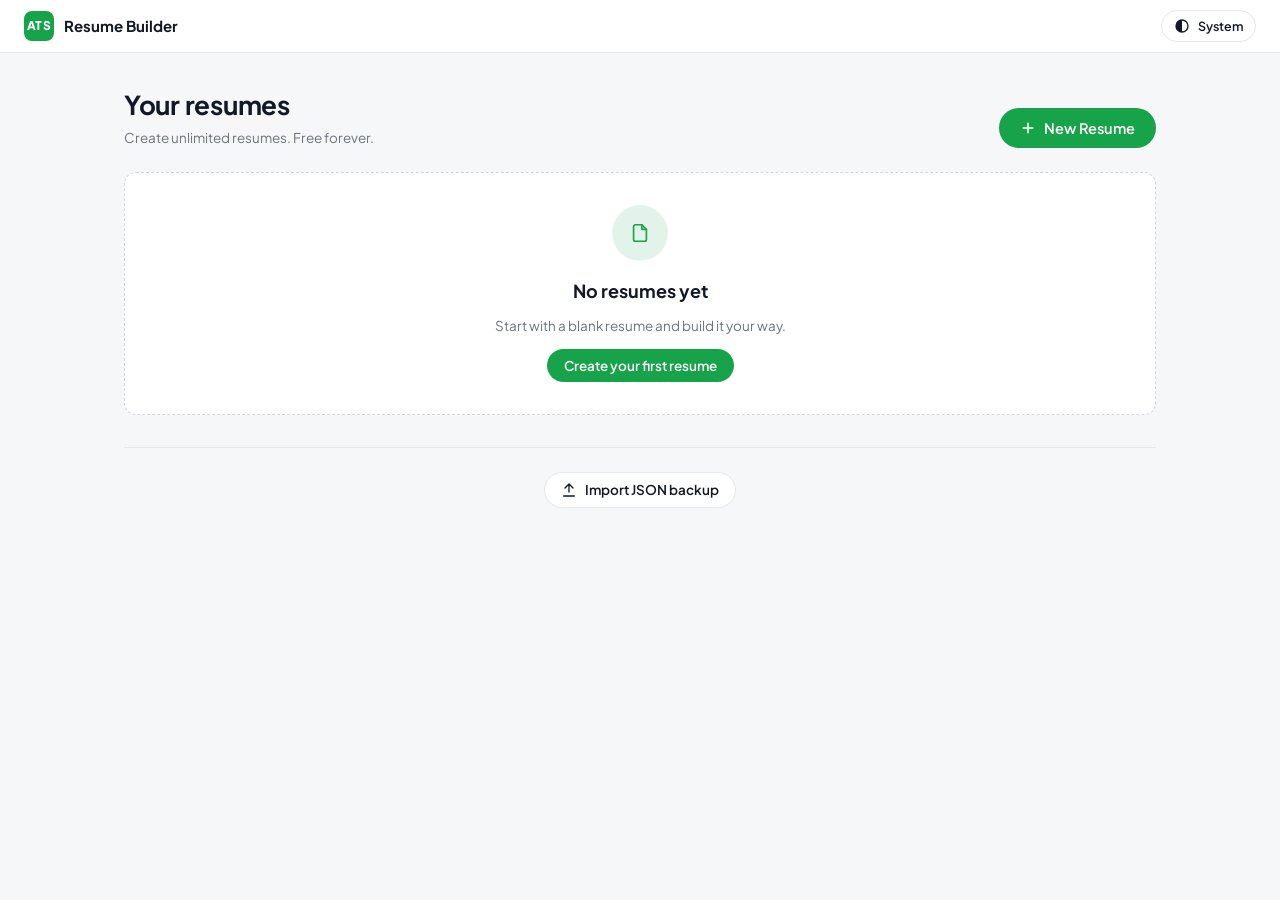
<file: index.html>
<!DOCTYPE html>
<html lang="en">
<head>
  <meta charset="UTF-8" />
  <meta name="viewport" content="width=device-width, initial-scale=1.0" />
  <meta name="theme-color" content="#0f1115" media="(prefers-color-scheme: dark)" />
  <meta name="theme-color" content="#ffffff" media="(prefers-color-scheme: light)" />
  <title>ATS Resume Builder</title>

  <!-- Apply theme before first paint to avoid a flash -->
  <script>
    (function () {
      try {
        var pref = localStorage.getItem('theme') || 'system';
        var mql = window.matchMedia('(prefers-color-scheme: dark)');
        var resolved = pref === 'system' ? (mql.matches ? 'dark' : 'light') : pref;
        document.documentElement.setAttribute('data-theme', resolved);
        document.documentElement.setAttribute('data-theme-pref', pref);
      } catch (e) {
        document.documentElement.setAttribute('data-theme', 'light');
      }
    })();
  </script>

  <!-- Google Fonts (only allowed external resource) -->
  <link rel="preconnect" href="https://fonts.googleapis.com">
  <link rel="preconnect" href="https://fonts.gstatic.com" crossorigin>
    <link href="https://fonts.googleapis.com/css2?family=Inter:wght@400;500;600;700&family=Roboto:wght@400;500;700&family=Open+Sans:wght@400;600;700&family=Lato:wght@400;700&family=Source+Sans+3:wght@400;600;700&family=Merriweather:wght@400;700&family=EB+Garamond:wght@400;600&family=Source+Serif+4:wght@400;600&family=Lora:wght@400;600&family=JetBrains+Mono:wght@400;600&family=IBM+Plex+Mono:wght@400;600&family=Roboto+Mono:wght@400;600&family=Source+Code+Pro:wght@400;600&family=Courier+Prime:wght@400;700&family=Nunito:ital,wght@0,400;0,600;0,700;1,400&display=swap" rel="stylesheet">
  <link href="https://fonts.googleapis.com/css2?family=Plus+Jakarta+Sans:wght@400;500;600;700;800&display=swap" rel="stylesheet">
  <link rel="stylesheet" href="css/app.css" />
  <link rel="stylesheet" href="css/resume.css" />
</head>
<body>
  <div id="app"></div>
  <div id="toasts" class="toasts" aria-live="polite" aria-atomic="true"></div>
  <div id="modal-root"></div>

  <script type="module" src="js/main.js"></script>
</body>
</html>
</file>
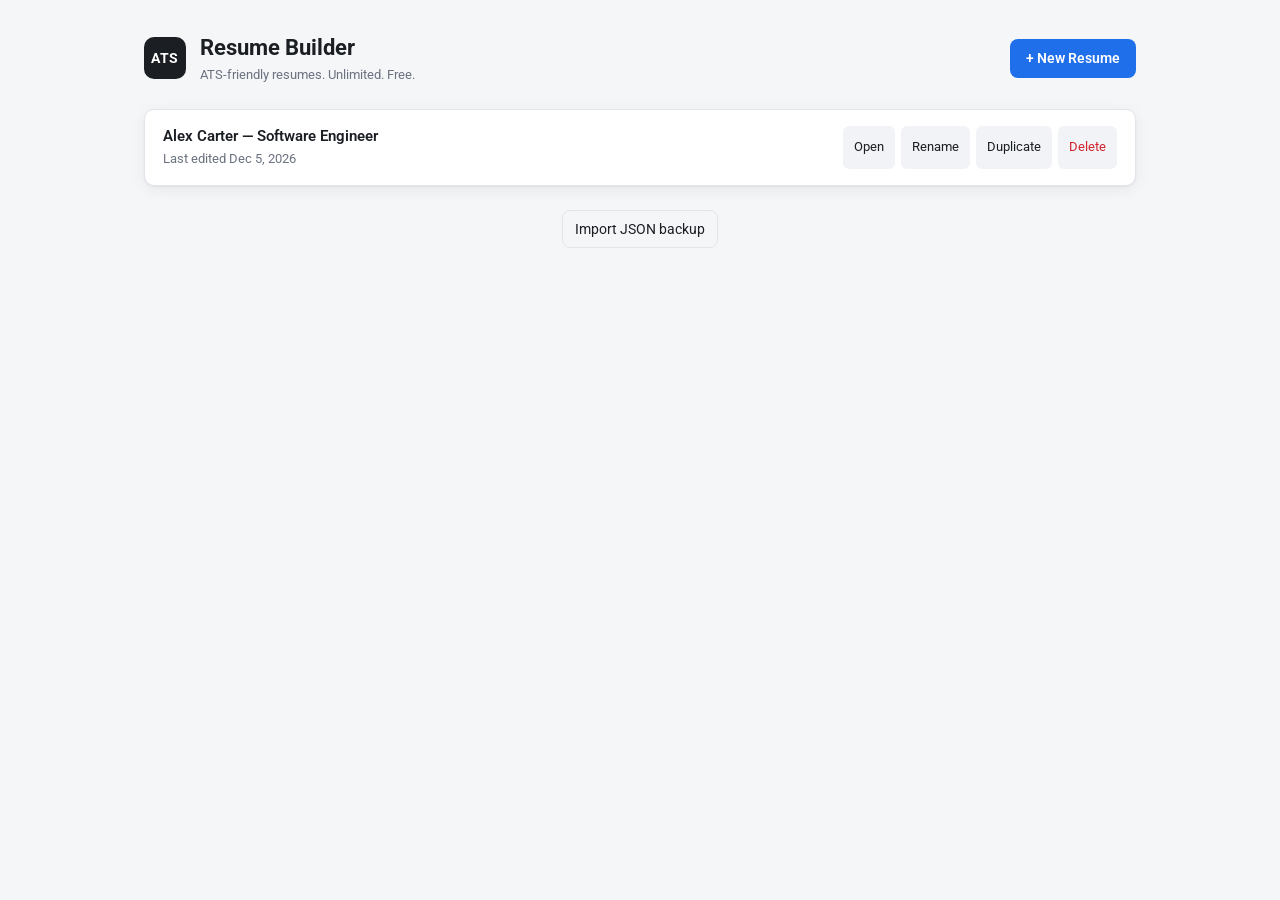
<file: resume-builder/index.html>
<!DOCTYPE html>
<html lang="en">
<head>
  <meta charset="UTF-8" />
  <meta name="viewport" content="width=device-width, initial-scale=1.0" />
  <title>ATS Resume Builder</title>

  <!-- Google Fonts (only allowed external resource) -->
  <link rel="preconnect" href="https://fonts.googleapis.com">
  <link rel="preconnect" href="https://fonts.gstatic.com" crossorigin>
  <link href="https://fonts.googleapis.com/css2?family=Inter:wght@400;500;600;700&family=Roboto:wght@400;500;700&family=Open+Sans:wght@400;600;700&family=Lato:wght@400;700&family=Source+Sans+3:wght@400;600;700&family=Merriweather:wght@400;700&family=EB+Garamond:wght@400;600&family=Source+Serif+4:wght@400;600&family=Lora:wght@400;600&family=JetBrains+Mono:wght@400;600&family=IBM+Plex+Mono:wght@400;600&family=Roboto+Mono:wght@400;600&family=Source+Code+Pro:wght@400;600&family=Courier+Prime:wght@400;700&display=swap" rel="stylesheet">

  <link rel="stylesheet" href="css/app.css" />
  <link rel="stylesheet" href="css/resume.css" />
</head>
<body>
  <div id="app"></div>

  <!-- Module entry point -->
  <script type="module" src="js/main.js"></script>
</body>
</html>
</file>
<file: css/app.css>
/* =========================================================================
   ATS Resume Builder — App UI styles (dashboard + editor chrome only)
   css/resume.css is untouched; the resume page stays white in both themes.
   ========================================================================= */

/* ---------- Reset + global box-sizing ---------- */
[hidden] { display: none !important; }
*, *::before, *::after { box-sizing: border-box; }
html, body { margin: 0; padding: 0; }
button, input, select, textarea { font: inherit; color: inherit; }
button { cursor: pointer; }
a { color: inherit; }
img, svg { max-width: 100%; }

/* ---------- Tokens ---------- */
:root {
  --sp-1: 4px;
  --sp-2: 8px;
  --sp-3: 12px;
  --sp-4: 16px;
  --sp-5: 24px;
  --sp-6: 32px;

  --radius-sm: 8px;
  --radius: 12px;
  --radius-pill: 999px;

  --transition: 150ms ease;

  --primary: #16a34a;
  --primary-hover: #15803d;
  --primary-soft: rgba(22, 163, 74, 0.12);
  --danger: #dc2626;
  --danger-hover: #b91c1c;
  --danger-soft: rgba(220, 38, 38, 0.12);

  --ui-font: 'Plus Jakarta Sans', system-ui, -apple-system, 'Segoe UI', Roboto, sans-serif;
  --mono: 'JetBrains Mono', ui-monospace, SFMono-Regular, Menlo, monospace;

  --bg: #f6f7f9;
  --bg-elev: #ffffff;
  --surface: #ffffff;
  --surface-2: #f9fafb;
  --border: #e5e7eb;
  --border-strong: #d1d5db;
  --text: #111827;
  --text-muted: #6b7280;
  --text-dim: #9ca3af;
  --canvas: #eef0f3;

  --focus-ring: 0 0 0 3px rgba(22, 163, 74, 0.35);
  --shadow-card: 0 1px 2px rgba(17, 24, 39, 0.04);
  --shadow-page: 0 8px 24px rgba(17, 24, 39, 0.10);
  --shadow-menu: 0 12px 32px rgba(17, 24, 39, 0.12);
}

[data-theme="dark"] {
  --bg: #0f1115;
  --bg-elev: #171a21;
  --surface: #171a21;
  --surface-2: #1d212a;
  --border: #262a33;
  --border-strong: #343a45;
  --text: #e5e7eb;
  --text-muted: #9ca3af;
  --text-dim: #6b7280;
  --canvas: #0b0d11;

  --primary: #22c55e;
  --primary-hover: #16a34a;
  --primary-soft: rgba(34, 197, 94, 0.16);
  --danger: #ef4444;
  --danger-hover: #dc2626;
  --danger-soft: rgba(239, 68, 68, 0.16);

  --focus-ring: 0 0 0 3px rgba(34, 197, 94, 0.45);
  --shadow-card: 0 1px 2px rgba(0, 0, 0, 0.4);
  --shadow-page: 0 12px 32px rgba(0, 0, 0, 0.6);
  --shadow-menu: 0 16px 40px rgba(0, 0, 0, 0.6);
}

/* ---------- Base ---------- */
html, body { height: 100%; }
body {
  font-family: var(--ui-font);
  font-size: 14px;
  line-height: 1.5;
  background: var(--bg);
  color: var(--text);
  -webkit-font-smoothing: antialiased;
}
#app { min-height: 100%; }

:focus-visible {
  outline: none;
  box-shadow: var(--focus-ring);
  border-radius: var(--radius-sm);
}
button:focus-visible,
a:focus-visible,
input:focus-visible,
select:focus-visible,
[contenteditable]:focus-visible {
  box-shadow: var(--focus-ring);
}

.muted { color: var(--text-muted); }
.hidden { display: none !important; }

/* ---------- Inputs ---------- */
input, select {
  display: block;
  background: var(--surface);
  color: var(--text);
  border: 1px solid var(--border);
  border-radius: var(--radius);
  padding: 9px 12px;
  width: 100%;
  min-width: 0;
  height: 38px;
  transition: border-color var(--transition), box-shadow var(--transition);
}
input::placeholder { color: var(--text-dim); }
input:hover, select:hover { border-color: var(--border-strong); }
input:focus, select:focus {
  outline: none;
  border-color: var(--primary);
  box-shadow: var(--focus-ring);
}
input[type="color"] { padding: 2px; height: 38px; cursor: pointer; }
input[type="range"] { padding: 0; height: auto; accent-color: var(--primary); }
input[type="checkbox"] { width: auto; height: auto; padding: 0; }

/* ---------- Buttons ---------- */
.btn {
  display: inline-flex;
  align-items: center;
  justify-content: center;
  gap: var(--sp-2);
  padding: 9px 16px;
  border-radius: var(--radius-pill);
  border: 1px solid transparent;
  background: transparent;
  color: var(--text);
  font-weight: 600;
  font-size: 13.5px;
  line-height: 1;
  transition: background-color var(--transition), border-color var(--transition), color var(--transition), box-shadow var(--transition);
  white-space: nowrap;
}
.btn:disabled { opacity: 0.4; cursor: not-allowed; }
.btn svg { flex-shrink: 0; }

.btn-primary { background: var(--primary); color: #fff; }
.btn-primary:hover:not(:disabled) { background: var(--primary-hover); }
.btn-secondary { background: var(--surface); border-color: var(--border); color: var(--text); }
.btn-secondary:hover:not(:disabled) { background: var(--surface-2); border-color: var(--border-strong); }
.btn-ghost { background: transparent; border-color: transparent; color: var(--text); }
.btn-ghost:hover:not(:disabled) { background: var(--surface-2); }
.btn-danger { background: var(--danger); color: #fff; }
.btn-danger:hover:not(:disabled) { background: var(--danger-hover); }
.btn-sm { padding: 7px 12px; font-size: 13px; }
.btn-lg { padding: 11px 20px; font-size: 14.5px; }

.icon-btn {
  display: inline-flex;
  align-items: center;
  justify-content: center;
  width: 34px;
  height: 34px;
  border-radius: 50%;
  background: transparent;
  border: 1px solid transparent;
  color: var(--text-muted);
  transition: background-color var(--transition), color var(--transition), border-color var(--transition);
  flex-shrink: 0;
}
.icon-btn:hover { background: var(--surface-2); color: var(--text); }
.icon-btn.danger:hover { background: var(--danger-soft); color: var(--danger); }
.icon-btn.muted { color: var(--text-dim); }

/* ---------- Top bar ---------- */
.top-bar {
  position: sticky;
  top: 0;
  z-index: 20;
  display: flex;
  align-items: center;
  justify-content: space-between;
  gap: var(--sp-3);
  padding: 10px var(--sp-5);
  background: var(--bg-elev);
  border-bottom: 1px solid var(--border);
  flex-wrap: wrap;
}
.top-bar-left { display: flex; align-items: center; gap: var(--sp-3); min-width: 0; flex: 1; }
.top-bar-right { display: flex; align-items: center; gap: var(--sp-2); flex-wrap: wrap; }

.brand { display: flex; align-items: center; gap: 10px; text-decoration: none; color: var(--text); }
.brand-mark {
  width: 30px; height: 30px; border-radius: 8px;
  background: var(--primary); color: #fff;
  display: grid; place-items: center;
  font-weight: 800; font-size: 12px; letter-spacing: .04em;
}
.brand-name { font-weight: 700; font-size: 15px; }

.save-status {
  font-size: 12px; font-weight: 600;
  padding: 3px 10px;
  border-radius: var(--radius-pill);
  background: var(--surface-2);
  color: var(--text-muted);
  border: 1px solid var(--border);
  transition: background-color var(--transition), color var(--transition);
}
.save-status[data-state="saved"] { color: var(--primary); border-color: var(--primary-soft); background: var(--primary-soft); }
.save-status[data-state="saving"] { color: var(--text-muted); }
.save-status[data-state="error"] { color: var(--danger); border-color: var(--danger-soft); background: var(--danger-soft); }

.topbar-sep { width: 1px; height: 22px; background: var(--border); margin: 0 var(--sp-1); }

.title-btn {
  background: transparent;
  border: 1px solid transparent;
  border-radius: var(--radius-sm);
  padding: 6px 10px;
  font-size: 15px;
  font-weight: 600;
  color: var(--text);
  max-width: 340px;
  overflow: hidden;
  text-overflow: ellipsis;
  white-space: nowrap;
  transition: border-color var(--transition), background-color var(--transition);
}
.title-btn:hover { border-color: var(--border); }
.title-btn::after {
  content: '✎';
  margin-left: 8px;
  opacity: 0;
  font-size: 12px;
  color: var(--text-muted);
  transition: opacity var(--transition);
}
.title-btn:hover::after { opacity: 1; }

.title-edit-input { font-size: 15px; font-weight: 600; padding: 6px 10px; max-width: 340px; height: auto; }

.theme-btn [data-theme-label] { font-size: 12.5px; }
.theme-icon { display: inline-flex; }

/* ---------- Dashboard ---------- */
.app-shell { min-height: 100vh; display: flex; flex-direction: column; }
.dashboard {
  flex: 1;
  width: 100%;
  max-width: 1080px;
  margin: 0 auto;
  padding: var(--sp-6) var(--sp-5);
}
.dash-head {
  display: flex;
  justify-content: space-between;
  align-items: flex-end;
  gap: var(--sp-4);
  margin-bottom: var(--sp-5);
  flex-wrap: wrap;
}
.dash-head h1 { margin: 0 0 4px; font-size: 26px; letter-spacing: -0.01em; }
.dash-head p { margin: 0; font-size: 13.5px; }

.resume-grid {
  display: grid;
  grid-template-columns: repeat(auto-fill, minmax(300px, 1fr));
  gap: var(--sp-4);
}

.resume-card {
  background: var(--surface);
  border: 1px solid var(--border);
  border-radius: var(--radius);
  padding: var(--sp-4);
  display: flex;
  flex-direction: column;
  gap: var(--sp-3);
  box-shadow: var(--shadow-card);
  transition: border-color var(--transition), transform var(--transition), box-shadow var(--transition);
}
.resume-card:hover { border-color: var(--border-strong); box-shadow: 0 4px 14px rgba(0,0,0,.06); }

.card-main { display: flex; align-items: flex-start; gap: var(--sp-3); min-width: 0; }
.card-icon {
  width: 38px; height: 38px; border-radius: 10px;
  display: grid; place-items: center;
  background: var(--primary-soft);
  color: var(--primary);
  flex-shrink: 0;
}
.card-text { min-width: 0; flex: 1; }
.card-title {
  margin: 0 0 4px; font-size: 15px; font-weight: 600;
  overflow: hidden; text-overflow: ellipsis; white-space: nowrap;
  cursor: pointer;
}
.card-title:hover { color: var(--primary); }
.card-meta { font-size: 12.5px; color: var(--text-muted); }

.card-actions { display: flex; align-items: center; gap: var(--sp-1); }
.card-actions .btn { margin-right: auto; }

.inline-title-input {
  font-size: 15px; font-weight: 600;
  padding: 6px 10px; margin: 0 0 4px;
  width: 100%; height: auto;
}

.dash-foot {
  margin-top: var(--sp-6);
  padding-top: var(--sp-5);
  border-top: 1px solid var(--border);
  display: flex;
  justify-content: center;
}

.empty-state {
  display: flex; flex-direction: column; align-items: center; text-align: center;
  padding: var(--sp-6) var(--sp-4);
  background: var(--surface);
  border: 1px dashed var(--border-strong);
  border-radius: var(--radius);
  gap: var(--sp-3);
}
.empty-icon {
  width: 56px; height: 56px; border-radius: 50%;
  display: grid; place-items: center;
  background: var(--primary-soft); color: var(--primary);
  margin-bottom: var(--sp-1);
}
.empty-state h2 { margin: 0; font-size: 18px; }
.empty-state p { margin: 0; max-width: 380px; font-size: 13.5px; }

/* ---------- Editor layout ---------- */
.editor-root { display: flex; flex-direction: column; min-height: 100vh; }

.editor-layout {
  flex: 1;
  display: grid;
  grid-template-columns: 440px minmax(0, 1fr);
  min-height: 0;
  overflow: hidden;
}
.editor-sidebar {
  overflow-y: auto;
  overflow-x: hidden;
  padding: var(--sp-5) var(--sp-4);
  background: var(--bg);
  border-right: 1px solid var(--border);
  min-width: 0;
}

/* Preview */
.preview-pane {
  display: flex;
  flex-direction: column;
  overflow: hidden;
  background: var(--canvas);
  position: relative;
  min-width: 0;
}
.preview-toolbar {
  display: flex;
  justify-content: space-between;
  align-items: center;
  padding: 12px var(--sp-4);
  background: var(--bg-elev);
  border-bottom: 1px solid var(--border);
  gap: var(--sp-3);
  flex-shrink: 0;
}

.preview-scroll {
  flex: 1;
  overflow: auto;
  padding: var(--sp-5);
  display: flex;
  justify-content: center;
  align-items: flex-start;
  background: var(--canvas);
  min-height: 0;
}

/* Stage reserves the *scaled* size so scroll works correctly */
.preview-stage {
  transform-origin: top center;
  position: relative;
  display: flex;
  justify-content: center;
  width: 100%;
}

.preview-page {
  background: #ffffff;
  color: #111;
  box-shadow: var(--shadow-page);
  width: 210mm;
  min-height: 297mm;
  padding: 16mm;
  border-radius: 2px;
  transform-origin: top center;
  /* transform: scale() is set inline by JS based on container width */
  will-change: transform;
}
.preview-page[data-paper="Letter"] { width: 8.5in; min-height: 11in; }
.preview-page[data-margins="narrow"] { padding: 10mm; }
.preview-page[data-margins="normal"] { padding: 16mm; }
.preview-page[data-margins="wide"]  { padding: 22mm; }

/* ATS badge + panel */
.ats-badge {
  display: inline-flex; align-items: center; gap: var(--sp-2);
  padding: 7px 12px;
  border-radius: var(--radius-pill);
  border: 1px solid var(--border);
  background: var(--surface);
  color: var(--text-muted);
  font-size: 12.5px; font-weight: 600;
  transition: border-color var(--transition), color var(--transition), background-color var(--transition);
}
.ats-badge:hover { border-color: var(--border-strong); color: var(--text); }
.ats-badge.warn { color: #b45309; border-color: #fde68a; background: #fffbeb; }
[data-theme="dark"] .ats-badge.warn { color: #fbbf24; border-color: #78350f; background: #1c1408; }

.ats-panel {
  position: absolute;
  top: 60px; right: var(--sp-4);
  width: 340px;
  max-height: calc(100vh - 100px);
  overflow-y: auto;
  background: var(--surface);
  border: 1px solid var(--border);
  border-radius: var(--radius);
  box-shadow: var(--shadow-menu);
  padding: var(--sp-4);
  z-index: 15;
}
.ats-header { display: flex; justify-content: space-between; align-items: center; margin-bottom: var(--sp-3); font-size: 14px; }
.ats-pages { color: var(--text-muted); font-size: 12px; }
.ats-list { list-style: none; margin: 0; padding: 0; display: grid; gap: var(--sp-2); }
.ats-item {
  font-size: 12.5px;
  display: flex; gap: var(--sp-2);
  line-height: 1.45;
  padding: 8px 10px;
  border-radius: var(--radius-sm);
  background: var(--surface-2);
}
.ats-icon { flex-shrink: 0; font-weight: 700; }
.ats-ok .ats-icon { color: var(--primary); }
.ats-warn .ats-icon { color: #d97706; }
[data-theme="dark"] .ats-warn .ats-icon { color: #fbbf24; }
.ats-error .ats-icon { color: var(--danger); }

/* ---------- Editor sidebar content ---------- */
.editor-tabs {
  display: inline-flex;
  padding: 4px;
  background: var(--surface-2);
  border: 1px solid var(--border);
  border-radius: var(--radius-pill);
  margin-bottom: var(--sp-4);
  gap: 2px;
  width: 100%;
}
.editor-tabs .tab {
  flex: 1;
  border: none; background: transparent;
  padding: 8px 14px;
  border-radius: var(--radius-pill);
  font-size: 13px; font-weight: 600;
  color: var(--text-muted);
  transition: background-color var(--transition), color var(--transition);
}
.editor-tabs .tab.active {
  background: var(--surface);
  color: var(--text);
  box-shadow: 0 1px 2px rgba(0,0,0,.06);
}
[data-theme="dark"] .editor-tabs .tab.active { background: #2a2f39; }

.panel {
  background: var(--surface);
  border: 1px solid var(--border);
  border-radius: var(--radius);
  padding: var(--sp-4);
  margin-bottom: var(--sp-3);
  box-shadow: var(--shadow-card);
}
.panel-head { display: flex; align-items: center; justify-content: space-between; margin-bottom: var(--sp-3); }
.panel-head h3 { margin: 0; font-size: 14px; font-weight: 700; letter-spacing: -0.01em; color: var(--text); }

.grid-2 {
  display: grid;
  grid-template-columns: minmax(0, 1fr) minmax(0, 1fr);
  gap: var(--sp-2);
  min-width: 0;
}
.field { display: block; margin-bottom: var(--sp-2); min-width: 0; }
.field-label {
  display: block;
  font-size: 11.5px;
  font-weight: 600;
  text-transform: uppercase;
  letter-spacing: 0.04em;
  color: var(--text-muted);
  margin-bottom: 6px;
}
.field input[type="range"] { padding: 0; }

.custom-links { display: grid; gap: var(--sp-2); margin-bottom: var(--sp-2); }

.add-section { margin-top: var(--sp-3); }
.add-section-row { display: flex; gap: var(--sp-2); align-items: stretch; }
.add-section-row select { flex: 1; }

/* ---------- Sections ---------- */
.sections-list { display: flex; flex-direction: column; gap: var(--sp-3); }
.empty-sections, .empty-entries {
  text-align: center;
  color: var(--text-muted);
  font-size: 13px;
  padding: var(--sp-4);
  border: 1px dashed var(--border-strong);
  border-radius: var(--radius-sm);
  margin-bottom: var(--sp-2);
}

.section-card {
  background: var(--surface);
  border: 1px solid var(--border);
  border-radius: var(--radius);
  overflow: hidden;
  transition: border-color var(--transition);
}
.section-card:hover { border-color: var(--border-strong); }

.section-head {
  display: flex;
  align-items: center;
  gap: var(--sp-2);
  padding: 10px 12px;
  background: var(--surface);
  border-bottom: 1px solid var(--border);
  cursor: grab;
  min-width: 0;
}
.section-title-input {
  flex: 1;
  min-width: 0;
  border: 1px solid transparent;
  background: transparent;
  font-weight: 700;
  font-size: 14px;
  padding: 6px 8px;
  border-radius: var(--radius-sm);
  height: 34px;
}
.section-title-input:hover { border-color: var(--border); }
.section-title-input:focus { border-color: var(--primary); }

.drag-handle {
  display: inline-flex;
  color: var(--text-dim);
  cursor: grab;
  padding: 4px;
  border-radius: var(--radius-sm);
  flex-shrink: 0;
}
.drag-handle:hover { color: var(--text-muted); background: var(--surface-2); }
.drag-handle:active { cursor: grabbing; }

.section-body {
  padding: var(--sp-3);
  display: flex;
  flex-direction: column;
  gap: var(--sp-2);
}

.section-card .chev,
.entry-card .chev { transition: transform var(--transition); }
.section-card.collapsed .chev { transform: rotate(-90deg); }
.section-card.collapsed .section-body { display: none; }

/* ---------- Entries ---------- */
.entry-card {
  border: 1px solid var(--border);
  border-radius: var(--radius);
  background: var(--surface-2);
  transition: border-color var(--transition), box-shadow var(--transition);
  overflow: hidden;
  min-width: 0;
}
.entry-card:hover { border-color: var(--border-strong); }
.entry-card.dragging { opacity: 0.5; }
.entry-card.drop-target { border-color: var(--primary); box-shadow: 0 0 0 3px var(--primary-soft); }

.entry-head {
  display: flex;
  align-items: center;
  gap: var(--sp-2);
  padding: 8px 10px;
  cursor: pointer;
  min-width: 0;
}
.entry-head .icon-btn { width: 28px; height: 28px; }

/* Summary row (collapsed header content) */
.entry-summary-btn {
  flex: 1;
  min-width: 0;
  text-align: left;
  background: transparent;
  border: none;
  padding: 4px 6px;
  border-radius: var(--radius-sm);
  color: var(--text);
  font-size: 13.5px;
  font-weight: 600;
  transition: background-color var(--transition);
  overflow: hidden;
  text-overflow: ellipsis;
  white-space: nowrap;
}
.entry-summary-btn:hover { background: var(--surface); }
.entry-summary { display: block; overflow: hidden; text-overflow: ellipsis; white-space: nowrap; }
.entry-summary.muted { color: var(--text-dim); font-weight: 500; }

.entry-card.collapsed .entry-body { display: none; }
.entry-card.collapsed .chev { transform: rotate(-90deg); }

.entry-body {
  padding: var(--sp-3);
  border-top: 1px solid var(--border);
  background: var(--surface);
}

/* ----- Entry form grid ----- */
.entry-grid {
  display: grid;
  grid-template-columns: minmax(0, 1fr) minmax(0, 1fr);
  gap: var(--sp-3) var(--sp-3);
  min-width: 0;
}
.entry-grid .field-cell { min-width: 0; }
.entry-grid .field-full { grid-column: 1 / -1; }

/* ----- Split date selects ----- */
.date-split {
  display: grid;
  grid-template-columns: minmax(0, 1.2fr) minmax(0, 1fr);
  gap: var(--sp-2);
  min-width: 0;
}
.date-split select { min-width: 0; }

/* ----- Toggle switch ----- */
.switch {
  display: inline-flex;
  align-items: center;
  gap: 10px;
  cursor: pointer;
  font-size: 13px;
  color: var(--text);
  user-select: none;
  padding: 4px 0;
}
.switch input {
  position: absolute;
  opacity: 0;
  width: 0; height: 0;
  pointer-events: none;
}
.switch-track {
  position: relative;
  width: 38px;
  height: 22px;
  border-radius: 999px;
  background: var(--border-strong);
  transition: background-color var(--transition);
  flex-shrink: 0;
}
.switch-thumb {
  position: absolute;
  top: 2px; left: 2px;
  width: 18px; height: 18px;
  border-radius: 50%;
  background: #fff;
  box-shadow: 0 1px 2px rgba(0,0,0,.2);
  transition: transform var(--transition);
}
.switch input:checked + .switch-track { background: var(--primary); }
.switch input:checked + .switch-track .switch-thumb { transform: translateX(16px); }
.switch input:focus-visible + .switch-track { box-shadow: var(--focus-ring); }
.switch-label { font-weight: 500; }

/* End-date selects disabled look */
.date-split select:disabled {
  opacity: 0.5;
  cursor: not-allowed;
}

/* ---------- Rich text ---------- */
.rt-wrap { margin-top: var(--sp-1); }
.rt-toolbar {
  display: flex;
  align-items: center;
  gap: 2px;
  padding: 4px;
  background: var(--surface);
  border: 1px solid var(--border);
  border-radius: var(--radius) var(--radius) 0 0;
  flex-wrap: wrap;
}
.rt-toolbar button {
  display: inline-flex; align-items: center; justify-content: center;
  width: 30px; height: 30px; padding: 0;
  border: none; background: transparent;
  color: var(--text-muted);
  border-radius: var(--radius-sm);
  transition: background-color var(--transition), color var(--transition);
}
.rt-toolbar button:hover { background: var(--surface-2); color: var(--text); }
.rt-sep { width: 1px; height: 18px; background: var(--border); margin: 0 4px; }

.editable {
  min-height: 90px;
  padding: 10px 12px;
  background: var(--surface);
  border: 1px solid var(--border);
  border-top: none;
  border-radius: 0 0 var(--radius) var(--radius);
  font-size: 13.5px;
  line-height: 1.55;
  transition: border-color var(--transition), box-shadow var(--transition);
  min-width: 0;
}
.editable:hover { border-color: var(--border-strong); }
.editable:focus {
  outline: none;
  border-color: var(--primary);
  box-shadow: var(--focus-ring);
}
.editable ul, .editable ol { margin: 4px 0; padding-left: 22px; }

/* ---------- Customize ---------- */
.layout-grid { display: grid; grid-template-columns: repeat(2, 1fr); gap: var(--sp-2); }
.layout-btn {
  display: flex; flex-direction: column; align-items: center; gap: 6px;
  padding: var(--sp-2);
  background: var(--surface);
  border: 1.5px solid var(--border);
  border-radius: var(--radius);
  color: var(--text-muted);
  font-size: 12px; font-weight: 600;
  transition: border-color var(--transition), color var(--transition), background-color var(--transition);
}
.layout-btn:hover { border-color: var(--border-strong); color: var(--text); }
.layout-btn.active { border-color: var(--primary); color: var(--primary); background: var(--primary-soft); }

.layout-thumb {
  width: 100%; height: 40px;
  border-radius: 6px;
  background: var(--surface-2);
  border: 1px solid var(--border);
  position: relative; overflow: hidden;
}
.layout-thumb::before, .layout-thumb::after {
  content: '';
  position: absolute;
  height: 3px;
  background: var(--border-strong);
  border-radius: 2px;
}
.layout-thumb-classic::before { top: 8px; left: 50%; transform: translateX(-50%); width: 42%; }
.layout-thumb-classic::after  { top: 16px; left: 50%; transform: translateX(-50%); width: 28%; height: 2px; opacity: .6; }
.layout-thumb-left::before    { top: 8px; left: 8px; width: 50%; }
.layout-thumb-left::after     { top: 16px; left: 8px; width: 32%; height: 2px; opacity: .6; }
.layout-thumb-compact::before { top: 8px; left: 8px; width: 60%; height: 2px; }
.layout-thumb-compact::after  { top: 14px; left: 8px; width: 44%; height: 2px; }
.layout-thumb-dates-right::before { top: 8px; left: 8px; width: 40%; }
.layout-thumb-dates-right::after  { top: 8px; right: 8px; width: 22%; }

/* ---------- Segmented (mobile) ---------- */
.segmented {
  display: none;
  padding: 3px;
  background: var(--surface-2);
  border: 1px solid var(--border);
  border-radius: var(--radius-pill);
  gap: 2px;
}
.segmented button {
  border: none; background: transparent;
  padding: 6px 16px;
  border-radius: var(--radius-pill);
  font-size: 13px; font-weight: 600;
  color: var(--text-muted);
  transition: background-color var(--transition), color var(--transition);
}
.segmented button.active {
  background: var(--surface);
  color: var(--text);
  box-shadow: 0 1px 2px rgba(0,0,0,.06);
}
[data-theme="dark"] .segmented button.active { background: #2a2f39; }

/* ---------- Toasts ---------- */
.toasts {
  position: fixed;
  bottom: 20px;
  left: 50%;
  transform: translateX(-50%);
  display: flex; flex-direction: column; gap: var(--sp-2);
  z-index: 100;
  pointer-events: none;
}
.toast {
  pointer-events: auto;
  padding: 10px 16px;
  border-radius: var(--radius-pill);
  background: var(--text);
  color: var(--bg-elev);
  font-size: 13px; font-weight: 600;
  box-shadow: var(--shadow-menu);
  opacity: 0;
  transform: translateY(8px);
  transition: opacity 200ms ease, transform 200ms ease;
  display: flex; align-items: center; gap: var(--sp-2);
  max-width: 90vw;
}
.toast.show { opacity: 1; transform: translateY(0); }
.toast-danger { background: var(--danger); color: #fff; }
.toast-success { background: var(--text); color: var(--bg-elev); }
[data-theme="dark"] .toast-success { background: #2a2f39; color: #e5e7eb; }

/* ---------- Modal ---------- */
.modal-backdrop {
  position: fixed; inset: 0;
  background: rgba(0, 0, 0, 0.5);
  display: grid; place-items: center;
  z-index: 200;
  opacity: 0;
  transition: opacity 150ms ease;
  padding: var(--sp-4);
}
.modal-backdrop.show { opacity: 1; }
.modal {
  width: 100%; max-width: 420px;
  background: var(--surface);
  border: 1px solid var(--border);
  border-radius: var(--radius);
  padding: var(--sp-5);
  box-shadow: var(--shadow-menu);
  transform: translateY(8px);
  transition: transform 150ms ease;
}
.modal-backdrop.show .modal { transform: translateY(0); }
.modal h3 { margin: 0 0 var(--sp-2); font-size: 17px; }
.modal p { margin: 0 0 var(--sp-4); color: var(--text-muted); font-size: 13.5px; line-height: 1.5; }
.modal-actions { display: flex; justify-content: flex-end; gap: var(--sp-2); }

/* ---------- Responsive ---------- */
@media (max-width: 900px) {
  .editor-layout { grid-template-columns: minmax(0, 1fr); }
  .editor-layout[data-mobile-tab="edit"] .preview-pane { display: none; }
  .editor-layout[data-mobile-tab="preview"] .editor-sidebar { display: none; }
  .segmented { display: inline-flex; }
  .preview-page { width: 100%; min-height: auto; padding: 12mm; transform: none !important; }
  .preview-stage { width: 100% !important; height: auto !important; }
  .preview-scroll { padding: var(--sp-3); }
  .top-bar { padding: 10px var(--sp-3); }
  .top-bar-left { flex-wrap: wrap; }
  .title-btn { max-width: 180px; font-size: 14px; }
  .dashboard { padding: var(--sp-5) var(--sp-3); }
  .dash-head h1 { font-size: 22px; }
  .layout-grid { grid-template-columns: repeat(2, 1fr); }
  .ats-panel { position: static; width: 100%; max-height: none; margin: var(--sp-3); }
  .ats-panel.hidden { display: none !important; }
}

@media (max-width: 520px) {
  .topbar-sep { display: none; }
  .theme-btn [data-theme-label] { display: none; }
  .theme-btn { width: 38px; justify-content: center; padding: 7px; }
  .top-bar-right .btn-secondary span { display: none; }
  .top-bar-right .btn-primary span { display: inline; }

  /* Entry form → single column */
  .entry-grid { grid-template-columns: minmax(0, 1fr); }
  .entry-grid .field-full { grid-column: auto; }
  .date-split { grid-template-columns: minmax(0, 1fr) minmax(0, 1fr); }
  .grid-2 { grid-template-columns: minmax(0, 1fr); }
}

/* ---------- Scrollbar (subtle) ---------- */
.editor-sidebar::-webkit-scrollbar,
.preview-scroll::-webkit-scrollbar,
.ats-panel::-webkit-scrollbar { width: 10px; height: 10px; }
.editor-sidebar::-webkit-scrollbar-thumb,
.preview-scroll::-webkit-scrollbar-thumb,
.ats-panel::-webkit-scrollbar-thumb {
  background: var(--border-strong);
  border-radius: 999px;
  border: 2px solid transparent;
  background-clip: padding-box;
}
.editor-sidebar::-webkit-scrollbar-track,
.preview-scroll::-webkit-scrollbar-track,
.ats-panel::-webkit-scrollbar-track { background: transparent; }
/* ---------- Grouped skills (editor) ---------- */
.skill-group-card .skill-cat-input { font-weight: 600; }
.skill-group-body { padding: 0 10px 10px 34px; }
.skill-add-row { display: grid; grid-template-columns: 1fr 1fr; gap: var(--sp-2); }
.skill-add-row .add-entry { width: 100%; }

/* ---------- Paginated preview (js/paginate.js) ---------- */
.preview-page { position: relative; }
.preview-page.paged {
  min-height: 0;
  box-shadow: none;
  border-radius: 0;
  background: repeating-linear-gradient(
    to bottom,
    #fff 0, #fff var(--page-h),
    transparent var(--page-h), transparent calc(var(--page-h) + var(--page-gap))
  );
  filter: drop-shadow(0 2px 6px rgba(0, 0, 0, 0.18));
}
</file>
<file: css/resume.css>
/* ========== Resume preview (screen) ========== */
.resume {
  font-family: var(--font-body, 'Inter', sans-serif);
  font-size: var(--fs-base, 10.5pt);
  line-height: var(--lh, 1.4);
  color: #111;
}
.resume, .resume * { -webkit-print-color-adjust: exact; print-color-adjust: exact; }
.resume a { color: inherit; text-decoration: none; }
.resume a:hover { text-decoration: underline; }
.resume p { margin: 0 0 4px; }
.resume ul, .resume ol { margin: 2px 0 4px; padding-left: 18px; }
.resume li { margin-bottom: 1px; }

.resume .name {
  font-size: 1.9em; font-weight: 700; margin: 0 0 2px;
  letter-spacing: -.01em; color: var(--accent, #000);
}
.resume .jobtitle { font-size: 1.05em; color: #333; margin-bottom: 4px; }
.resume .contact { font-size: .92em; color: #333; margin-bottom: 4px; }
.resume .contact .sep { color: #999; }

.resume .resume-section { margin-bottom: var(--section-spacing, 14px); break-inside: avoid; }
.resume .resume-section:last-child { margin-bottom: 0; }

.resume .section-title {
  font-size: 1em; font-weight: 700; margin: 0 0 6px;
  color: var(--accent, #000); break-after: avoid;
}
[data-heading-style="uppercase"] .section-title { text-transform: uppercase; letter-spacing: .05em; }
[data-heading-style="bold"] .section-title { text-transform: none; }
[data-heading-style="underline"] .section-title {
  text-transform: none;
  border-bottom: 1.5px solid var(--accent, #000);
  padding-bottom: 2px;
}

.resume .entry { margin-bottom: 8px; break-inside: avoid; }
.resume .entry:last-child { margin-bottom: 0; }
.resume .entry-head { display: flex; justify-content: space-between; gap: 8px; align-items: baseline; }
.resume .entry-title { font-weight: 600; }
.resume .entry-dates { white-space: nowrap; color: #333; font-size: .95em; }
.resume .entry-org { font-style: italic; color: #333; margin-bottom: 2px; }
.resume .entry-org-inline { color: #333; }
.resume .entry-desc { margin-top: 3px; }

.resume .skills-list { list-style: none; padding: 0; margin: 0; display: flex; flex-wrap: wrap; gap: 4px 16px; }
.resume .skill-item { margin: 0; }

/* ---------- Classic ---------- */
.layout-classic .classic-header { text-align: center; margin-bottom: var(--section-spacing, 14px); }
.layout-classic .section-title {
  border-bottom: 1px solid var(--accent, #000);
  padding-bottom: 2px;
}

/* ---------- Left ---------- */
.layout-left .left-header { text-align: left; margin-bottom: var(--section-spacing, 14px); }
.layout-left .section-title { border-bottom: 1px solid var(--accent, #000); padding-bottom: 2px; }

/* ---------- Compact ---------- */
.layout-compact { line-height: 1.28; }
.layout-compact .compact-header { margin-bottom: 8px; }
.layout-compact .compact-header .name { font-size: 1.6em; display: inline-block; margin-right: 8px; }
.layout-compact .compact-header .jobtitle { font-size: 1em; color: #333; }
.layout-compact .resume-section { margin-bottom: calc(var(--section-spacing, 14px) * .65); }
.layout-compact .entry { margin-bottom: 5px; }
.layout-compact .entry-head { flex-wrap: wrap; gap: 0 6px; }
.layout-compact .entry-org-inline { font-style: italic; }
.layout-compact .entry-dates { margin-left: auto; font-size: .9em; }
.layout-compact .section-title { font-size: .95em; }

/* ---------- Dates-Right ---------- */
.layout-dates-right .dates-header { margin-bottom: var(--section-spacing, 14px); }
.layout-dates-right .dates-row { display: flex; justify-content: space-between; gap: 12px; }
.layout-dates-right .dates-row .entry-title { flex: 1; }
.layout-dates-right .dates-row .entry-dates { text-align: right; }
.layout-dates-right .section-title { border-bottom: 1px solid var(--accent, #000); padding-bottom: 2px; }

/* ========== PRINT ========== */
@media print {
  /* Hide everything in the app */
  body > * { display: none !important; }

  /* But show the resume preview only */
  body > #app { display: block !important; }
  #app > .editor-root { display: block !important; height: auto !important; }
  #app > .editor-root > .top-bar,
  #app > .editor-root > .editor-layout > .editor-sidebar,
  #app > .editor-root > .editor-layout > .preview-pane > .preview-toolbar,
  #app > .editor-root > .editor-layout > .preview-pane > .ats-panel { display: none !important; }

  #app > .editor-root > .editor-layout {
    display: block !important; height: auto !important; overflow: visible !important;
  }
  #app > .editor-root > .editor-layout > .preview-pane {
    display: block !important; background: none !important; overflow: visible !important;
  }
  #app > .editor-root > .editor-layout > .preview-pane > .preview-scroll {
    padding: 0 !important; overflow: visible !important; display: block !important;
  }
  /* Undo the on-screen scale-to-fit (inline styles set by scalePreview) */
  .preview-stage { width: auto !important; height: auto !important; }
  .preview-page {
    box-shadow: none !important; width: auto !important; min-height: 0 !important;
    padding: 0 !important; margin: 0 !important;
    transform: none !important; border-radius: 0 !important;
  }
  html, body { background: #fff !important; }

  /* Prevent entries/sections from splitting across pages */
  .resume .entry,
  .resume .resume-section { break-inside: avoid; page-break-inside: avoid; }
  .resume .section-title { break-after: avoid; page-break-after: avoid; }

  /* Undo on-screen pagination (paginate.js) */
  .preview-page.paged { background: #fff !important; filter: none !important; height: auto !important; }
  .preview-page [data-pushed] { margin-top: 0 !important; }

  /* Remove link styling artifacts */
  .resume a { color: inherit !important; text-decoration: none !important; }
}
/* Grouped skills: one category per line */
.resume .skill-group { flex-basis: 100%; }
.resume .skill-cat { font-weight: 700; }
</file>
<file: resume-builder/css/app.css>
/* ========== Reset & tokens ========== */
*, *::before, *::after { box-sizing: border-box; }
html, body { margin: 0; padding: 0; }
body {
  font-family: -apple-system, BlinkMacSystemFont, "Segoe UI", Roboto, sans-serif;
  background: #f5f6f8;
  color: #1b1e23;
  font-size: 14px;
  line-height: 1.45;
}
button { font: inherit; cursor: pointer; }
input, select, textarea { font: inherit; }
input, select {
  padding: 7px 9px;
  border: 1px solid #d5d8dd;
  border-radius: 6px;
  background: #fff;
  width: 100%;
}
input:focus, select:focus, .editable:focus {
  outline: none;
  border-color: #4a5568;
  box-shadow: 0 0 0 3px rgba(74, 85, 104, .15);
}
.hidden { display: none !important; }

:root {
  --bg: #f5f6f8;
  --panel: #ffffff;
  --border: #e2e5ea;
  --text: #1b1e23;
  --muted: #6b7280;
  --primary: #1f6feb;
  --danger: #d1242f;
  --accent: #1f6feb;
  --shadow: 0 1px 2px rgba(0,0,0,.05), 0 4px 16px rgba(0,0,0,.06);
  --radius: 10px;
}

/* ========== Shared buttons ========== */
.btn-primary {
  background: var(--primary);
  color: #fff;
  border: none;
  padding: 9px 16px;
  border-radius: 8px;
  font-weight: 600;
}
.btn-primary:hover { background: #1a5fd0; }

.btn-ghost {
  background: transparent;
  border: 1px solid var(--border);
  padding: 8px 12px;
  border-radius: 8px;
  color: var(--text);
}
.btn-ghost:hover { background: #eef0f3; }

.btn-icon {
  background: transparent;
  border: none;
  padding: 4px 6px;
  color: var(--muted);
  border-radius: 4px;
}
.btn-icon:hover { color: var(--danger); background: #fbeaec; }

/* ========== Dashboard ========== */
.dashboard { max-width: 1040px; margin: 0 auto; padding: 32px 24px 60px; }

.dash-header {
  display: flex;
  justify-content: space-between;
  align-items: center;
  margin-bottom: 24px;
  gap: 16px;
  flex-wrap: wrap;
}

.brand { display: flex; gap: 14px; align-items: center; }
.brand .logo {
  width: 42px;
  height: 42px;
  border-radius: 10px;
  background: #1b1e23;
  color: #fff;
  display: grid;
  place-items: center;
  font-weight: 700;
  letter-spacing: .5px;
}
.brand h1 { margin: 0; font-size: 22px; }
.brand p { margin: 2px 0 0; color: var(--muted); font-size: 13px; }

.dash-list { display: grid; gap: 12px; }

.resume-card {
  background: var(--panel);
  border: 1px solid var(--border);
  border-radius: var(--radius);
  padding: 16px 18px;
  display: flex;
  justify-content: space-between;
  gap: 16px;
  box-shadow: var(--shadow);
  flex-wrap: wrap;
  transition: border-color .15s, transform .15s;
}
.resume-card:hover { border-color: #c7ccd4; }

.card-title { font-weight: 600; font-size: 15px; margin-bottom: 3px; }
.card-meta { color: var(--muted); font-size: 12.5px; }

.card-actions { display: flex; gap: 6px; flex-wrap: wrap; }
.card-actions button {
  background: #f1f3f6;
  border: 1px solid transparent;
  padding: 6px 10px;
  border-radius: 6px;
  font-size: 12.5px;
  color: var(--text);
}
.card-actions button:hover { background: #e6e9ee; }
.card-actions button.danger { color: var(--danger); }
.card-actions button.danger:hover { background: #fbeaec; }

.dash-footer { margin-top: 24px; display: flex; justify-content: center; }
.empty { text-align: center; padding: 60px 20px; color: var(--muted); }

/* ========== Editor layout ========== */
.editor-root { display: flex; flex-direction: column; height: 100vh; }

.editor-topbar {
  display: flex;
  align-items: center;
  gap: 12px;
  padding: 10px 16px;
  background: var(--panel);
  border-bottom: 1px solid var(--border);
  flex-wrap: wrap;
}
.title-input {
  flex: 1;
  min-width: 200px;
  font-size: 15px;
  font-weight: 600;
  border: 1px solid transparent;
  background: transparent;
  padding: 6px 8px;
}
.title-input:focus { background: #fff; border-color: var(--border); }

.save-status {
  font-size: 12px;
  color: var(--muted);
  padding: 4px 8px;
  border-radius: 6px;
}
.save-status.saved { color: #1a7f37; }

.topbar-actions { display: flex; gap: 6px; flex-wrap: wrap; }
.topbar-actions button:disabled { opacity: .4; cursor: not-allowed; }

.editor-layout {
  flex: 1;
  display: grid;
  grid-template-columns: 460px 1fr;
  overflow: hidden;
}
.editor-sidebar {
  overflow-y: auto;
  padding: 16px;
  border-right: 1px solid var(--border);
  background: var(--bg);
}
.preview-pane {
  display: flex;
  flex-direction: column;
  overflow: hidden;
  background: #e9ebef;
  position: relative;
}
.preview-toolbar {
  display: flex;
  justify-content: space-between;
  align-items: center;
  padding: 10px 16px;
  background: var(--panel);
  border-bottom: 1px solid var(--border);
}

.segmented { display: none; background: #eef0f3; border-radius: 8px; padding: 3px; }
.segmented button {
  border: none;
  background: transparent;
  padding: 6px 14px;
  border-radius: 6px;
  font-size: 13px;
}
.segmented button.active { background: #fff; box-shadow: 0 1px 2px rgba(0,0,0,.1); }

.ats-badge {
  font-size: 12px;
  font-weight: 600;
  padding: 6px 10px;
  border-radius: 6px;
  background: #e8f5ec;
  color: #1a7f37;
  cursor: pointer;
  border: 1px solid #c7e6d0;
}
.ats-badge.warn { background: #fff5e6; color: #b25e00; border-color: #ffd8a8; }

.preview-scroll {
  flex: 1;
  overflow-y: auto;
  padding: 24px;
  display: flex;
  justify-content: center;
}
.preview-page {
  background: #fff;
  box-shadow: 0 4px 24px rgba(0,0,0,.12);
  width: 210mm;
  min-height: 297mm;
  padding: var(--resume-padding, 16mm);
}
.preview-page[data-paper="Letter"] { width: 8.5in; min-height: 11in; }
.preview-page[data-margins="narrow"] { padding: 10mm; }
.preview-page[data-margins="normal"] { padding: 16mm; }
.preview-page[data-margins="wide"] { padding: 22mm; }

.ats-panel {
  position: absolute;
  top: 56px;
  right: 16px;
  width: 320px;
  max-height: 70vh;
  overflow-y: auto;
  background: #fff;
  border: 1px solid var(--border);
  border-radius: var(--radius);
  box-shadow: var(--shadow);
  padding: 14px;
  z-index: 20;
}
.ats-header { display: flex; justify-content: space-between; margin-bottom: 10px; }
.ats-pages { color: var(--muted); font-size: 12px; }
.ats-list { list-style: none; margin: 0; padding: 0; display: grid; gap: 8px; }
.ats-item { font-size: 12.5px; display: flex; gap: 8px; line-height: 1.4; }
.ats-icon { flex-shrink: 0; font-weight: 700; }
.ats-ok .ats-icon { color: #1a7f37; }
.ats-warn .ats-icon { color: #b25e00; }
.ats-error .ats-icon { color: var(--danger); }

/* ========== Editor panels ========== */
.editor-tabs {
  display: flex;
  gap: 4px;
  margin-bottom: 14px;
  background: #e8eaee;
  border-radius: 8px;
  padding: 3px;
}
.editor-tabs .tab {
  flex: 1;
  border: none;
  background: transparent;
  padding: 8px;
  border-radius: 6px;
  font-weight: 600;
  color: var(--muted);
}
.editor-tabs .tab.active {
  background: #fff;
  color: var(--text);
  box-shadow: 0 1px 2px rgba(0,0,0,.08);
}

.panel {
  background: var(--panel);
  border: 1px solid var(--border);
  border-radius: var(--radius);
  padding: 14px;
  margin-bottom: 14px;
}
.panel-title {
  font-weight: 600;
  font-size: 13px;
  text-transform: uppercase;
  letter-spacing: .05em;
  color: var(--muted);
  margin-bottom: 10px;
}

.grid-2 { display: grid; grid-template-columns: 1fr 1fr; gap: 8px; }
.field { display: block; margin-bottom: 8px; }
.field span { display: block; font-size: 12px; color: var(--muted); margin-bottom: 3px; }
.field input[type="range"] { padding: 0; }

.date-row {
  display: grid;
  grid-template-columns: 1fr 1fr auto;
  gap: 6px;
  align-items: center;
}

.section-card {
  background: var(--panel);
  border: 1px solid var(--border);
  border-radius: var(--radius);
  margin-bottom: 10px;
  overflow: hidden;
}
.section-head {
  display: flex;
  align-items: center;
  gap: 8px;
  padding: 10px 12px;
  cursor: grab;
  user-select: none;
  background: #fafbfc;
  list-style: none;
}
.section-head::-webkit-details-marker { display: none; }

.section-title-input {
  font-weight: 600;
  font-size: 14px;
  background: transparent;
  border: 1px solid transparent;
  padding: 4px 6px;
  flex: 1;
}
.section-title-input:focus { background: #fff; border-color: var(--border); }

.section-body { padding: 12px; border-top: 1px solid var(--border); }

.drag-handle {
  color: var(--muted);
  cursor: grab;
  font-size: 12px;
  letter-spacing: -2px;
}

.toggle {
  display: inline-flex;
  align-items: center;
  gap: 5px;
  font-size: 12px;
  color: var(--muted);
}
.toggle input { width: auto; padding: 0; }
.toggle.small { font-size: 11px; }

.entry-card {
  border: 1px solid var(--border);
  border-radius: 8px;
  padding: 10px;
  margin-bottom: 10px;
  background: #fdfdfe;
}
.entry-card.dragging { opacity: .4; }
.entry-card.drop-target {
  border-color: var(--primary);
  box-shadow: 0 0 0 3px rgba(31,111,235,.15);
}
.entry-head {
  display: flex;
  align-items: center;
  gap: 8px;
  margin-bottom: 8px;
}
.entry-head input { flex: 1; }

/* Rich text toolbar */
.rt-wrap { margin-top: 8px; }
.rt-toolbar {
  display: flex;
  gap: 2px;
  padding: 4px;
  background: #f1f3f6;
  border: 1px solid var(--border);
  border-bottom: none;
  border-radius: 6px 6px 0 0;
  flex-wrap: wrap;
}
.rt-toolbar button {
  border: none;
  background: transparent;
  padding: 4px 8px;
  border-radius: 4px;
  font-size: 12px;
  color: var(--text);
  min-width: 28px;
}
.rt-toolbar button:hover { background: #fff; }

.editable {
  min-height: 60px;
  padding: 8px 10px;
  background: #fff;
  border: 1px solid var(--border);
  border-radius: 0 0 6px 6px;
  font-size: 13px;
  line-height: 1.5;
}
.editable:focus {
  border-color: var(--primary);
  box-shadow: 0 0 0 3px rgba(31,111,235,.15);
}
.editable ul, .editable ol { margin: 4px 0; padding-left: 20px; }

/* Layout picker */
.layout-grid {
  display: grid;
  grid-template-columns: repeat(4, 1fr);
  gap: 8px;
}
.layout-btn {
  border: 2px solid var(--border);
  background: #fff;
  border-radius: 8px;
  padding: 8px 6px;
  display: flex;
  flex-direction: column;
  align-items: center;
  gap: 6px;
  font-size: 11px;
  color: var(--muted);
}
.layout-btn.active { border-color: var(--primary); color: var(--primary); }

.layout-thumb {
  width: 100%;
  height: 44px;
  background: linear-gradient(to bottom, #dde 0%, #dde 22%, #eef 22%, #eef 100%);
  border-radius: 4px;
  position: relative;
}
.layout-thumb-classic::after {
  content: '';
  position: absolute;
  top: 6px;
  left: 50%;
  transform: translateX(-50%);
  width: 40%;
  height: 3px;
  background: #aab;
}
.layout-thumb-left::after {
  content: '';
  position: absolute;
  top: 6px;
  left: 8px;
  width: 50%;
  height: 3px;
  background: #aab;
}
.layout-thumb-compact {
  background: linear-gradient(to bottom, #dde 0%, #dde 60%, #eef 60%, #eef 100%);
}
.layout-thumb-dates-right::after {
  content: '';
  position: absolute;
  top: 6px;
  right: 8px;
  width: 30%;
  height: 3px;
  background: #aab;
}

/* ========== Responsive ========== */
@media (max-width: 900px) {
  .editor-layout { grid-template-columns: 1fr; }
  .editor-layout[data-mobile-tab="edit"] .preview-pane { display: none; }
  .editor-layout[data-mobile-tab="preview"] .editor-sidebar { display: none; }
  .segmented { display: flex; }
  .preview-page { width: 100%; min-height: auto; }
  .preview-scroll { padding: 12px; }
  .editor-topbar .title-input { flex-basis: 100%; order: 5; }
}
</file>
<file: resume-builder/css/resume.css>
/* ========== Resume preview (screen) ========== */
.resume {
  font-family: var(--font-body, 'Inter', sans-serif);
  font-size: var(--fs-base, 10.5pt);
  line-height: var(--lh, 1.4);
  color: #111;
}
.resume, .resume * { -webkit-print-color-adjust: exact; print-color-adjust: exact; }
.resume a { color: inherit; text-decoration: none; }
.resume a:hover { text-decoration: underline; }
.resume p { margin: 0 0 4px; }
.resume ul, .resume ol { margin: 2px 0 4px; padding-left: 18px; }
.resume li { margin-bottom: 1px; }

.resume .name {
  font-size: 1.9em; font-weight: 700; margin: 0 0 2px;
  letter-spacing: -.01em; color: var(--accent, #000);
}
.resume .jobtitle { font-size: 1.05em; color: #333; margin-bottom: 4px; }
.resume .contact { font-size: .92em; color: #333; margin-bottom: 4px; }
.resume .contact .sep { color: #999; }

.resume .resume-section { margin-bottom: var(--section-spacing, 14px); break-inside: avoid; }
.resume .resume-section:last-child { margin-bottom: 0; }

.resume .section-title {
  font-size: 1em; font-weight: 700; margin: 0 0 6px;
  color: var(--accent, #000); break-after: avoid;
}
[data-heading-style="uppercase"] .section-title { text-transform: uppercase; letter-spacing: .05em; }
[data-heading-style="bold"] .section-title { text-transform: none; }
[data-heading-style="underline"] .section-title {
  text-transform: none;
  border-bottom: 1.5px solid var(--accent, #000);
  padding-bottom: 2px;
}

.resume .entry { margin-bottom: 8px; break-inside: avoid; }
.resume .entry:last-child { margin-bottom: 0; }
.resume .entry-head { display: flex; justify-content: space-between; gap: 8px; align-items: baseline; }
.resume .entry-title { font-weight: 600; }
.resume .entry-dates { white-space: nowrap; color: #333; font-size: .95em; }
.resume .entry-org { font-style: italic; color: #333; margin-bottom: 2px; }
.resume .entry-org-inline { color: #333; }
.resume .entry-desc { margin-top: 3px; }

.resume .skills-list { list-style: none; padding: 0; margin: 0; display: flex; flex-wrap: wrap; gap: 4px 16px; }
.resume .skill-item { margin: 0; }

/* ---------- Classic ---------- */
.layout-classic .classic-header { text-align: center; margin-bottom: var(--section-spacing, 14px); }
.layout-classic .section-title {
  border-bottom: 1px solid var(--accent, #000);
  padding-bottom: 2px;
}

/* ---------- Left ---------- */
.layout-left .left-header { text-align: left; margin-bottom: var(--section-spacing, 14px); }
.layout-left .section-title { border-bottom: 1px solid var(--accent, #000); padding-bottom: 2px; }

/* ---------- Compact ---------- */
.layout-compact { line-height: 1.28; }
.layout-compact .compact-header { margin-bottom: 8px; }
.layout-compact .compact-header .name { font-size: 1.6em; display: inline-block; margin-right: 8px; }
.layout-compact .compact-header .jobtitle { font-size: 1em; color: #333; }
.layout-compact .resume-section { margin-bottom: calc(var(--section-spacing, 14px) * .65); }
.layout-compact .entry { margin-bottom: 5px; }
.layout-compact .entry-head { flex-wrap: wrap; gap: 0 6px; }
.layout-compact .entry-org-inline { font-style: italic; }
.layout-compact .entry-dates { margin-left: auto; font-size: .9em; }
.layout-compact .section-title { font-size: .95em; }

/* ---------- Dates-Right ---------- */
.layout-dates-right .dates-header { margin-bottom: var(--section-spacing, 14px); }
.layout-dates-right .dates-row { display: flex; justify-content: space-between; gap: 12px; }
.layout-dates-right .dates-row .entry-title { flex: 1; }
.layout-dates-right .dates-row .entry-dates { text-align: right; }
.layout-dates-right .section-title { border-bottom: 1px solid var(--accent, #000); padding-bottom: 2px; }

/* ========== PRINT ========== */
@media print {
  /* Hide everything in the app */
  body > * { display: none !important; }

  /* But show the resume preview only */
  body > #app { display: block !important; }
  #app > .editor-root { display: block !important; height: auto !important; }
  #app > .editor-root > .editor-topbar,
  #app > .editor-root > .editor-layout > .editor-sidebar,
  #app > .editor-root > .editor-layout > .preview-pane > .preview-toolbar,
  #app > .editor-root > .editor-layout > .preview-pane > .ats-panel { display: none !important; }

  #app > .editor-root > .editor-layout {
    display: block !important; height: auto !important; overflow: visible !important;
  }
  #app > .editor-root > .editor-layout > .preview-pane {
    display: block !important; background: none !important; overflow: visible !important;
  }
  #app > .editor-root > .editor-layout > .preview-pane > .preview-scroll {
    padding: 0 !important; overflow: visible !important; display: block !important;
  }
  .preview-page {
    box-shadow: none !important; width: auto !important; min-height: 0 !important;
    padding: 0 !important; margin: 0 !important;
  }

  /* Prevent entries/sections from splitting across pages */
  .resume .entry,
  .resume .resume-section { break-inside: avoid; page-break-inside: avoid; }
  .resume .section-title { break-after: avoid; page-break-after: avoid; }

  /* Remove link styling artifacts */
  .resume a { color: inherit !important; text-decoration: none !important; }
}
</file>
